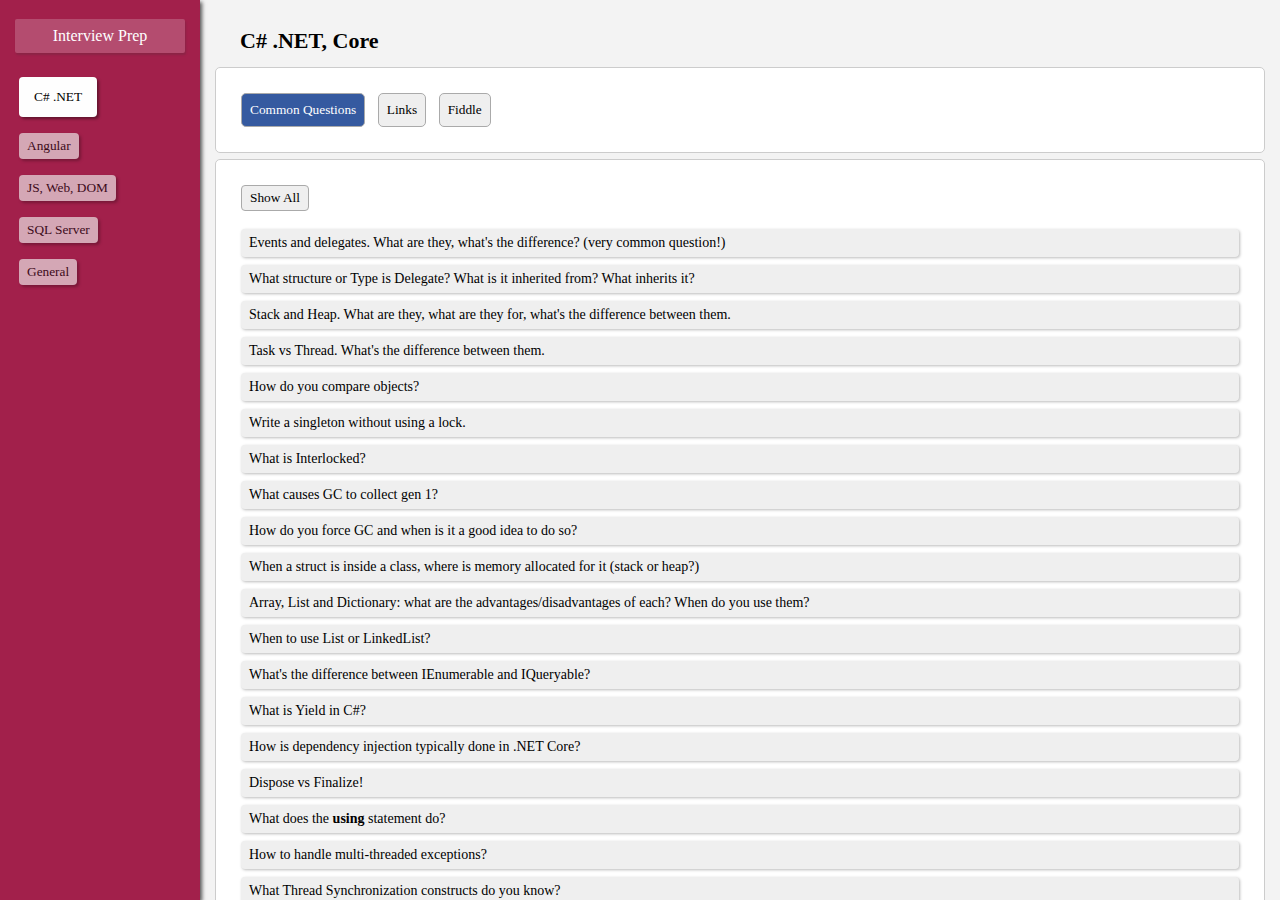
<file: index.html>
<!DOCTYPE html>
<html>

<head>
    <meta charset="utf-8">
    <meta name="robots" content="noindex">
    <meta name="viewport" content="width=device-width, initial-scale=1, user-scalable=no">
    <script src="interviewprep.js"></script>
    <link rel="stylesheet" href="styles.css">
</head>

<body>
    <div class="left-col red-back">
        <p>
            Interview Prep
        </p>

        <div class="nav-links-container">
            <div><button type="button" id="topic-button-1" class="left-col-button active" onclick="selectCNet()">C# .NET</button></div>
            <div><button type="button" id="topic-button-2" class="left-col-button" onclick="selectAngular()">Angular</button></div>
            <div><button type="button" id="topic-button-3" class="left-col-button" onclick="selectJS()">JS, Web, DOM</button></div>
            <div><button type="button" id="topic-button-4" class="left-col-button" onclick="selectSQL()">SQL Server</button></div>
            <div><button type="button" id="topic-button-5" class="left-col-button" onclick="selectGeneral()">General</button></div>
        </div>

    </div>
    <div class="main-col">
        <!-- <div class="out-link">
            <a href="jspractice.html">JS Practice</a>
        </div> -->
        <div class="content-title">

        </div>
        <div class="main-content" id="main">
            <button type="button" id="tab-button-1" class="category-button active" onclick="selectQuestions()">Common Questions</button>
            <button type="button" id="tab-button-2" class="category-button" onclick="selectLinks()">Links</button>
            <button type="button" id="tab-button-3" class="category-button" onclick="selectFiddle()">Fiddle</button>
        </div>

        <div class="main-content full-size-content" id="main2">
        </div>

    </div>

</body>

</html>
</file>
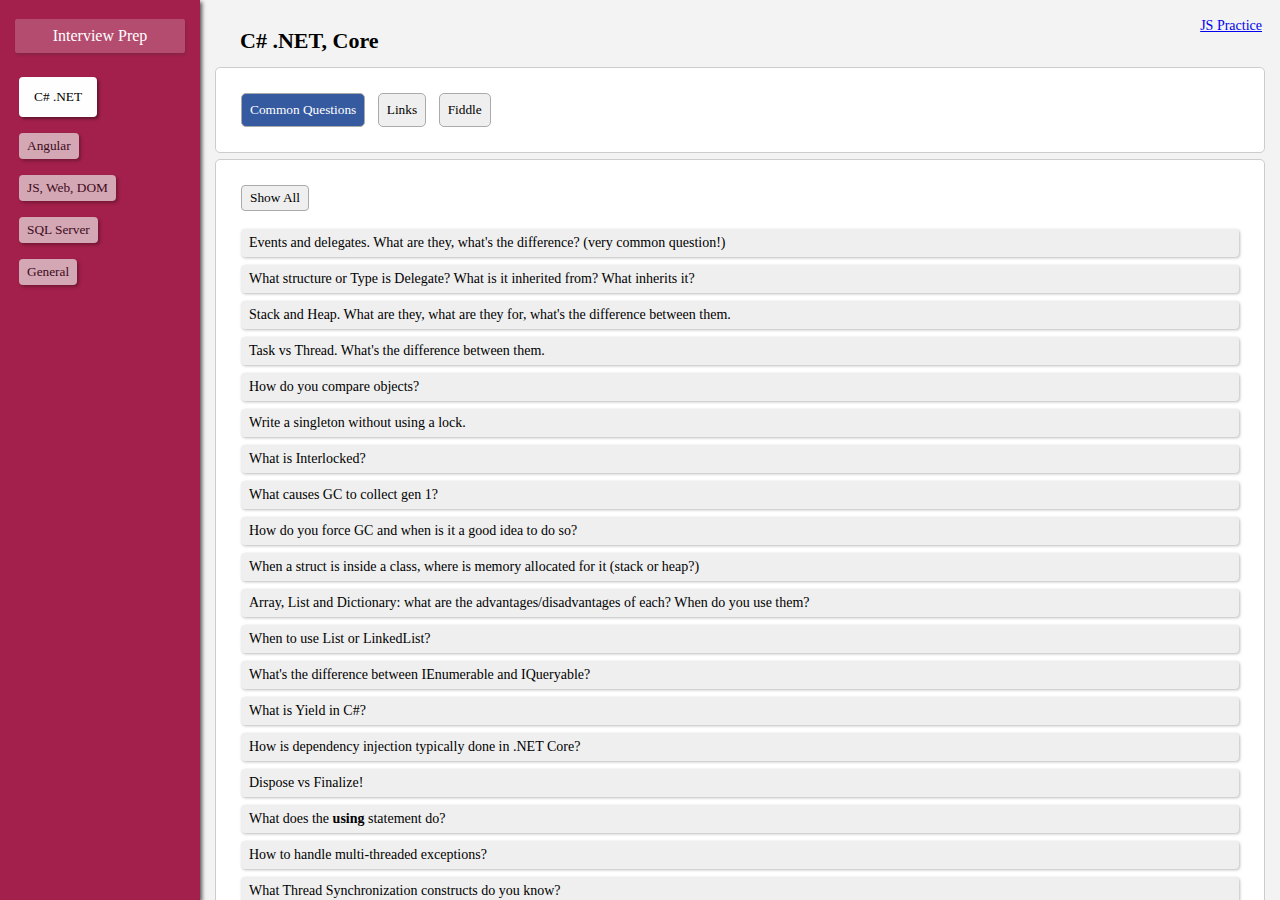
<file: interviewprep.html>
<!DOCTYPE html>
<html>

<head>
    <script src="interviewprep.js"></script>
    <link rel="stylesheet" href="styles.css">
</head>

<body>
    <div class="left-col red-back">
        <p>
            Interview Prep
        </p>

        <div><button type="button" id="topic-button-1" class="left-col-button active" onclick="selectCNet()">C# .NET</button></div>
        <div><button type="button" id="topic-button-2" class="left-col-button" onclick="selectAngular()">Angular</button></div>
        <div><button type="button" id="topic-button-3" class="left-col-button" onclick="selectJS()">JS, Web, DOM</button></div>
        <div><button type="button" id="topic-button-4" class="left-col-button" onclick="selectSQL()">SQL Server</button></div>
        <div><button type="button" id="topic-button-5" class="left-col-button" onclick="selectGeneral()">General</button></div>
    </div>
    <div class="main-col">
        <div class="out-link">
            <a href="jspractice.html">JS Practice</a>
        </div>
        <div class="content-title">

        </div>
        <div class="main-content" id="main">
            <button type="button" id="tab-button-1" class="category-button active" onclick="selectQuestions()">Common Questions</button>
            <button type="button" id="tab-button-2" class="category-button" onclick="selectLinks()">Links</button>
            <button type="button" id="tab-button-3" class="category-button" onclick="selectFiddle()">Fiddle</button>
        </div>

        <div class="main-content full-size-content" id="main2">
        </div>

    </div>

</body>

</html>
</file>
<file: styles.css>
@media only screen and (max-width: 680px) {
    body {
        display: unset!important;
        /* text-size-adjust: 200%; */
        /* -webkit-text-size-adjust: 200%; */
    }
    
    .left-col {
        height: unset!important;
        width: unset!important;
        flex-shrink: unset!important;
    }  

    .main-col {
        overflow-y: unset!important;
        max-height: unset!important;
    }

    .nav-links-container {
        display: flex;
        flex-wrap: wrap;
        align-items: center;
        justify-content: center;
    }
    button.left-col-button {
        padding: 12px 15px!important;
    }
    .question-row-answer {
        overflow-wrap: break-word;
    }
}

body {
    display: flex;
    margin: 0;
    background: #F3F3F3;
    font-size: 14px;
    /* -webkit-text-size-adjust: 100%; */
    /* text-size-adjust: 100%; */
}

.hide {
    display: none;
}

.left-col {
    height: 100vh;
    width: 200px;
    padding: 15px;
    color: #EEE;
    box-sizing: border-box;
    flex-shrink: 0;
    box-shadow: 2px 2px 4px #000A;
    z-index: 1;
}

.left-col > p {
    color: #FFF;
    font-size: 16px;
    margin-top: 4px;
    padding: 8px;
    background: #FFF3;
    box-shadow: 1px 2px 2px #3333;
    text-align: center;
    border-radius: 2px;
    font-family: Lucida Console;
}

/* .nav-links-container {
    
} */

.green-back {
    background: rgb(13, 146, 160);    
}
.red-back {
    background: rgb(162, 32, 75);
}

button {
    white-space: nowrap;
}
button.left-col-button {
    border-radius: 4px;
    border: unset;
    padding: 5px 8px;
    margin: 8px 4px 8px 4px;
    box-shadow: 2px 2px 3px #0006;
    transition: padding 0.15s ease-in-out;
    opacity: 0.65;
    font-family: Lucida Console;
}
button.left-col-button:hover {
    cursor: pointer;
    background-color: #CCC;
}
button.left-col-button.active {
    background: #FEFEFE;
    padding: 12px 15px;
    opacity: 1;
}


.main-col {
    flex: auto;
    padding: 15px;
    overflow-y: auto;
    max-height: 100vh;
    box-sizing: border-box;
}
.main-col .content-title {
    padding: 13px 25px;
    font-size: 22px;
    font-family: Lucida Sans Unicode;
    font-weight: 600;
}

.main-content {
    padding: 25px;
    border: 1px solid #CCC;
    border-radius: 5px;
    background: #FFF;
    margin-bottom: 6px;
}
.full-size-content {
    box-sizing: border-box;
}

.packet-wrap {
    padding: 3px 6px;   
    border-radius: 4px;
    background-color: #CCC;
}

.problem-description {
    color: #999;
    font-style: italic;
}

.num-input {
    padding: 8px;
    border-radius: 5px;
    border: 1px solid #aaa;
    margin-right: 5px;
}
/* .num-input::placeholder {
    
} */

.num-input-button {
    padding: 8px;
    border-radius: 5px;
    border: 1px solid #aaa;
    cursor: pointer;
}

.category-button {
    padding: 8px;
    border-radius: 5px;
    border: 1px solid #aaa;
    cursor: pointer;
    margin-right: 9px;
    font-family: Lucida Sans Unicode;
}
.category-button.active {
    background: rgb(53, 90, 160);
    color: #FFF;
}
.category-button:hover {
    opacity: 0.8;
}

.num-input-button:active {
    background-color: grey;
}
.category-button:active {
    background-color: grey;
}

.word-matrix-row {
    display: flex;
}

.word-matrix-cell {
    padding: 3px 6px;
    border-radius: 4px;
    background-color: #CCC;
    min-width: 13px;
    margin: 1px;
    text-align: center;
}

.same-width{
    font-family: Courier;
}

.out-link {
    position: absolute;
    top: 10px;
    right: 10px;
    padding: 8px;
    font-family: tahoma;
}

.visibility-button-row {
    margin-bottom: 18px;
}

.visibility-button {
    padding: 4px 8px;
    border-radius: 4px;
    border: 1px solid #AAA;
    margin-right: 4px;
    cursor: pointer;
    font-family: Lucida Sans Unicode;
}

.visibility-button:hover {
    opacity: 0.8;
}
.visibility-button:active {
    background-color: grey;
}

.question-row {
    margin-bottom: 8px;
    background: #EFEFEF;
    padding: 6px 8px;
    border-radius: 4px;
    box-shadow: 1px 1px 3px #0004;
    cursor: pointer;
    white-space: normal;
    font-family: tahoma;
}
.question-row:hover {
    background: #E5E5E5;
}

.question-row-question {
    color: #000;
}

.question-row-question.bold {
    font-weight: bold;
}

.question-row-answer {
    margin-left: 10px;
    padding-top: 2px;
    color: #84181e;
}
</file>
